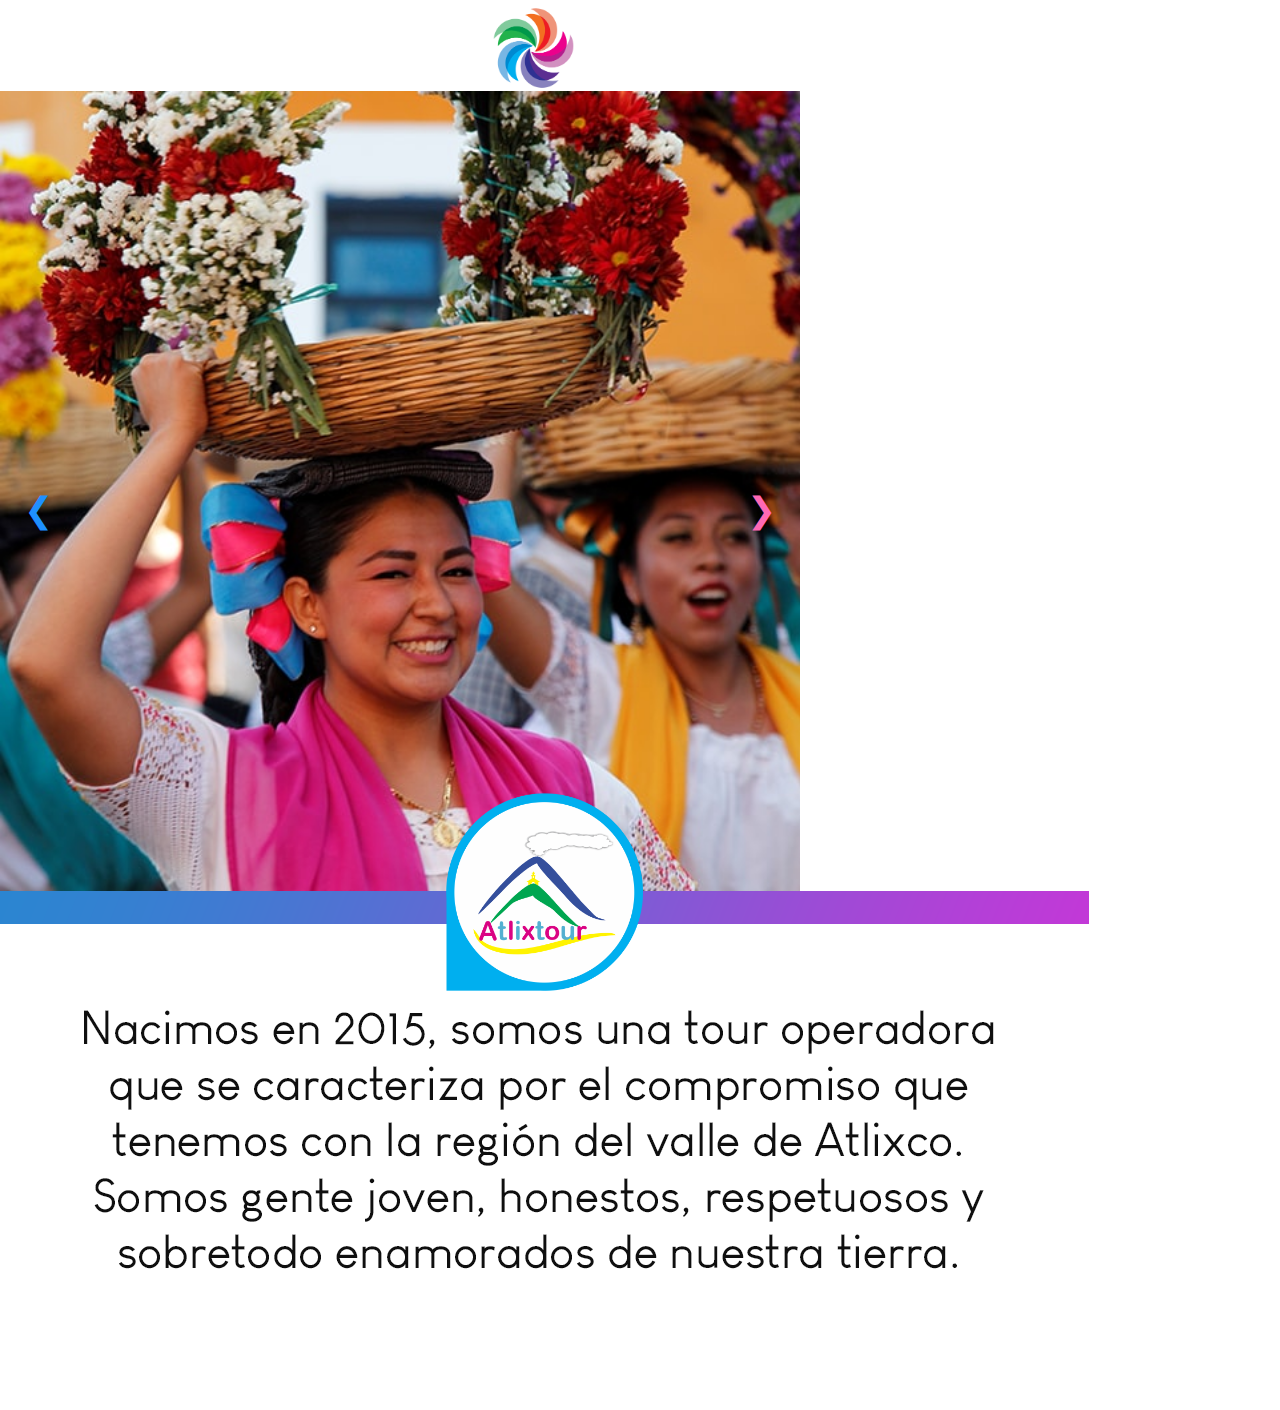
<file: atlixco.html>
<!doctype html>
<html lang="es">
  <head>
    <meta charset="utf-8">
    <title>Exploratlixco</title>
    <meta http-equiv="cleartype" content="on">
    <meta name="MobileOptimized" content="320">
    <meta name="HandheldFriendly" content="True">
    <meta name="apple-mobile-web-app-capable" content="yes">
    <meta name="viewport" content="width=device-width, initial-scale=1.0, user-scalable=no">
    	<link rel="stylesheet" href="css/atlix.css">
    	<link rel="stylesheet" href="css/w3.css">
  </head>
  <body>

<nav id="menu" class="menu">
<div class="blue-navbar">
    <img src="imagenes/Banner.png">
</div>
<div class="white-navbar">
  <div class="opciones2"></div>
   <div class="opciones">
    <ul>
        <a href="index.html"><li><img src="imagenes/Atlixco2.png"><p>Inicio</p></li></a>
    </ul>
    <ul>
		  <a href="atlixco.html"><li><img src="imagenes/Nosotros2.png"><p>Sobre Nosotros</p></li></a>
	  </ul>
	  	  <ul>
		  <a href="estable.html"><li><img src="imagenes/establecimientos2.png"><p>Establecimientos</p></li></a>
    </ul>
           	  	  <ul>
		  <a  href="pruebas.html"><li><img src="imagenes/recom.png"><p>Recomendaciones</p></li></a>
    </ul> 
       
              <ul>
		  <a href="gastro.html"><li><img src="imagenes/Gastr.png"><p>Gastronomía</p></li></a>
	  </ul>
                                            
                                 	  	  <ul>
		  <a href="atrac.html"><li><img src="imagenes/Atract.png"><p>Atractivos</p></li></a>
	  </ul>
           	  	  <ul>
		  <a  href="recom.html"><li><img src="imagenes/EventFeria.png"><p>Fiestas y Eventos</p></li></a>
	  </ul>           	  	  
	  
	  
	  <input  type="checkbox" id="menu2">
		  <label for="menu2" id="menu3"><img src="imagenes/Atencion2.png"><p>Atención al Turista</p>
       </label>
        		  </input>    
		  <ul class="submenu">
		     <a href="tel:2444451163"> <div> <img src="imagenes/poli.png">Seguridad Pública</div></a>
		     <a href="tel:2444452500"><div><img src="imagenes/secu.png">Seguridad Vial</div></a>
		     <a href="tel:2444453848"> <div><img src="imagenes/civil.png">Protección Civil</div></a>
		      <a href="tel:2444455757"><div> <img src="imagenes/bombe.png">Bomberos</div></a>
		     <a href="tel:2444450033"> <div><img src="imagenes/ambu.png">Cruz Roja</div></a>
	  </ul>      

            </div>
            </div>
            
            <div class="navcontent">
                
        <div class="redesnav">
        <a href="https://www.facebook.com/atlixtour/"><img src="imagenes/face.png"></a>
        <a href="https://www.instagram.com/atlixtour"><img src="imagenes/insta.png"></a>
        <a href="https://www.youtube.com/channel/UCKj37LG4KOF9t95vhyhC76A"><img src="imagenes/youtu.png"></a>
                </div>
                
                <div class="navlang">
                    <a><img src="imagenes/mex.png"></a>
                    <a><img src="imagenes/usa.png" id="usa"></a>
                </div>
            </div>
</nav>
<main id="main" class="panel">
      

  <header class="panel-header">
    <input type="checkbox" class="btn-hamburger js-slideout-toggle" id="btn-menu">
      <label for="btn-menu" class="tooltip"><img src="imagenes/list.png"></label>
            <label class="bloqueo" for="btn-menu">
      </label>
    </input>
<img src="imagenes/Atlixco.png" id="logomenu">
  </header>
<div class="w3-content w3-display-container" style="max-width:800px">
  <img class="mySlides" src="imagenes/_MG_2396.JPG" style="width:100%">
  <img class="mySlides" src="imagenes/_MG_2491.JPG" style="width:100%">
  <img class="mySlides" src="imagenes/IMG_1222.JPG" style="width:100%">
  <img class="mySlides" src="imagenes/pasadita.PNG" style="width:100%">
  <img class="mySlides" src="imagenes/20170205_121938.jpg" style="width:100%">
  
  <div class="w3-center w3-container w3-section w3-large w3-text-white w3-display-bottommiddle" style="width:100%">
   
    <div class="w3-left w3-hover-text-khaki" onclick="plusDivs(-1)">&#10094;</div>
    <div class="w3-right w3-hover-text-khaki" onclick="plusDivs(1)">&#10095;</div>
  </div>
</div>
            
           <img src="imagenes/logo.png" class="logoatlix"> 
	<div id="texto">
        <img src="imagenes/descripa.png" id="moto">
        <img src="imagenes/atlix.png" id="pop">
		</div>
<br><p></p>
      </main>
  </body>
      <script src="js/slideout.min.js"></script>
    <script>

      var slideout = new Slideout({
    'panel': document.getElementById('main'),
    'menu': document.getElementById('menu'),
    'padding': 256,
    'tolerance': 0,
    'duration': 150
  });

  document.querySelector('.js-slideout-toggle').addEventListener('click', function() {
    slideout.toggle();
  });
        
                 
        slideout.on('close', function () {
  fixed.style.transition = 'transform 100ms ease';
});
        
      
      </script>
      
      
<script>
var slideIndex = 1;
showDivs(slideIndex);

function plusDivs(n) {
  showDivs(slideIndex += n);
}

function currentDiv(n) {
  showDivs(slideIndex = n);
}

function showDivs(n) {
  var i;
  var x = document.getElementsByClassName("mySlides");
  var dots = document.getElementsByClassName("demo");
  if (n > x.length) {slideIndex = 1}    
  if (n < 1) {slideIndex = x.length}
  for (i = 0; i < x.length; i++) {
     x[i].style.display = "none";  
  }
  for (i = 0; i < dots.length; i++) {
     dots[i].className = dots[i].className.replace(" w3-white", "");
  }
  x[slideIndex-1].style.display = "block";  
  dots[slideIndex-1].className += " w3-white";
}
</script>
      
      
  
</html>
</file>
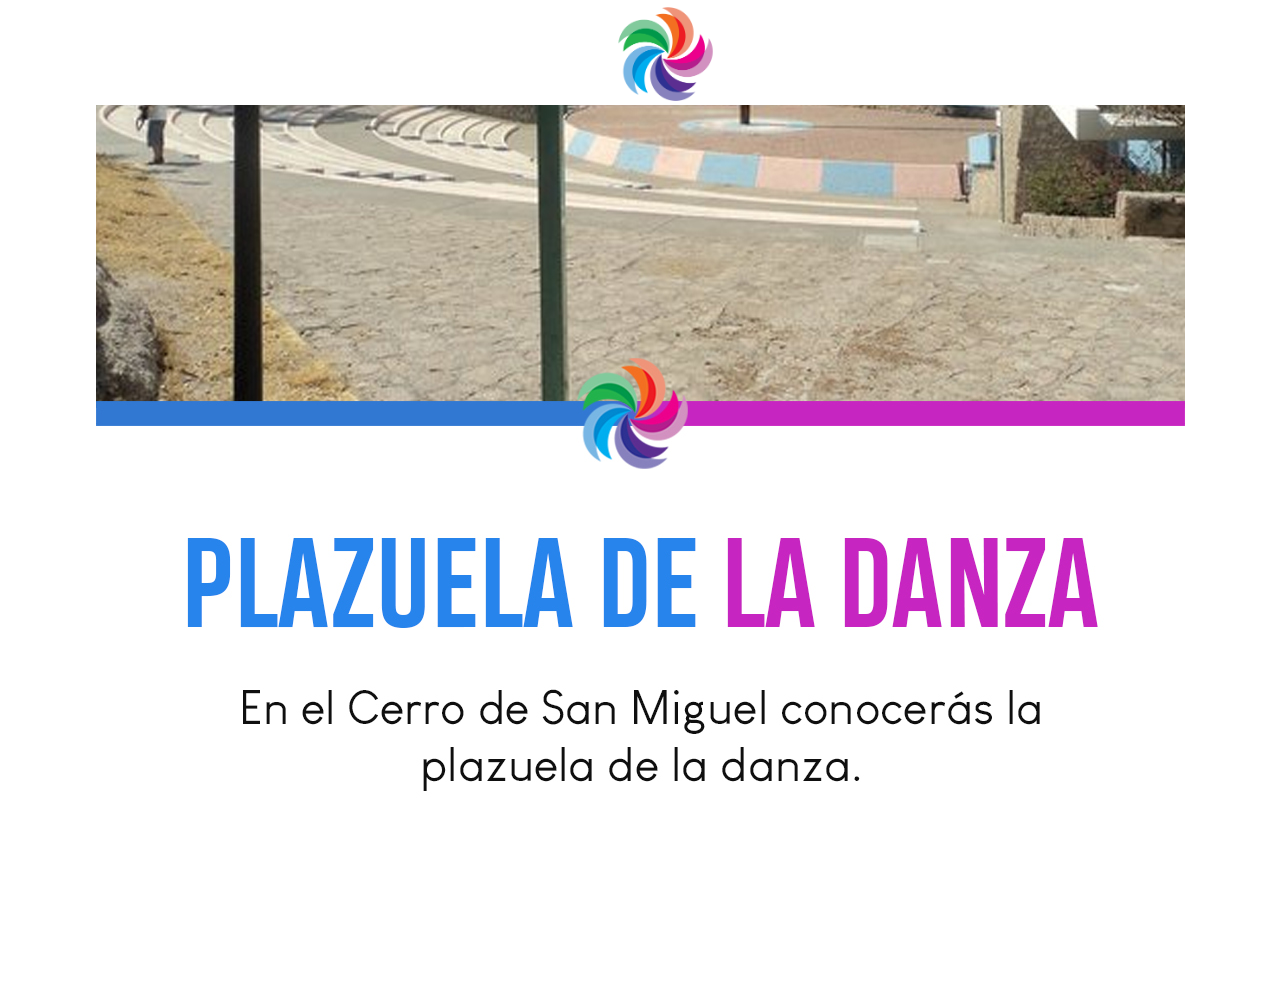
<file: atrac.html>
<html lang="es">
  <head>
    <meta charset="utf-8">
    <title>Exploratlixco</title>
    <meta http-equiv="cleartype" content="on">
    <meta name="MobileOptimized" content="320">
    <meta name="HandheldFriendly" content="True">
    <meta name="apple-mobile-web-app-capable" content="yes">
    <meta name="viewport" content="width=device-width, initial-scale=1.0, user-scalable=no">
    	<link rel="stylesheet" href="css/recom.css">
    	<link rel="stylesheet" href="css/swiper.min.css">
  </head>
  <body>

<nav id="menu" class="menu">
<div class="blue-navbar">
    <img src="imagenes/Banner.png">
</div>
<div class="white-navbar">
  <div class="opciones2"></div>
   <div class="opciones">
    <ul>
        <a href="index.html"><li><img src="imagenes/Atlixco2.png"><p>Inicio</p></li></a>
    </ul>
    <ul>
		  <a href="atlixco.html"><li><img src="imagenes/Nosotros2.png"><p>Sobre Nosotros</p></li></a>
	  </ul>
	  	  <ul>
		  <a href="estable.html"><li><img src="imagenes/establecimientos2.png"><p>Establecimientos</p></li></a>
    </ul>
           	  	  <ul>
		  <a href="pruebas.html"><li><img src="imagenes/recom.png"><p>Recomendaciones</p></li></a>
    </ul>         
       
              <ul>
		  <a href="gastro.html"><li><img src="imagenes/Gastr.png"><p>Gastronomía</p></li></a>
	  </ul>
       
 <ul>
		  <a href="atrac.html"><li><img src="imagenes/Atract.png"><p>Atractivos</p></li></a>
	  </ul>
           	  	  <ul>
		  <a href="recom.html"><li><img src="imagenes/EventFeria.png"><p>Fiestas y Eventos</p></li></a>
	  </ul>           	  	  
	  
	  
	  <input  type="checkbox" id="menu2">
		  <label for="menu2" id="menu3"><img src="imagenes/Atencion2.png"><p>Atención al Turista</p>
       </label>
        		  </input>    
		  <ul class="submenu">
		     <a href="tel:2444451163"> <div> <img src="imagenes/poli.png">Seguridad Pública</div></a>
		     <a href="tel:2444452500"><div><img src="imagenes/secu.png">Seguridad Vial</div></a>
		     <a href="tel:2444453848"> <div><img src="imagenes/civil.png">Protección Civil</div></a>
		      <a href="tel:2444455757"><div> <img src="imagenes/bombe.png">Bomberos</div></a>
		     <a href="tel:2444450033"> <div><img src="imagenes/ambu.png">Cruz Roja</div></a>
	  </ul>      

            </div>
            </div>
            
            <div class="navcontent">
                
        <div class="redesnav">
        <a href="https://www.facebook.com/atlixtour/"><img src="imagenes/face.png"></a>
        <a href="https://www.instagram.com/atlixtour"><img src="imagenes/insta.png"></a>
        <a href="https://www.youtube.com/channel/UCKj37LG4KOF9t95vhyhC76A"><img src="imagenes/youtu.png"></a>
                </div>
                
                <div class="navlang">
                    <a><img src="imagenes/mex.png"></a>
                    <a><img src="imagenes/usa.png" id="usa"></a>
                </div>
            </div>
</nav>
<main id="main" class="panel">
      

  <header class="panel-header">
    <input type="checkbox" class="btn-hamburger js-slideout-toggle" id="btn-menu">
      <label for="btn-menu" class="tooltip"><img src="imagenes/list.png"></label>
            <label class="bloqueo" for="btn-menu">
      </label>
    </input>
<img src="imagenes/Atlixco.png" id="logomenu">
  </header>

  <div class="swiper-container">
    <div class="swiper-wrapper">
      <div class="swiper-slide"><a href="http://turismoatlixco.com/historia-atlixcayotl/"><img src="imagenes/Plazu.jpg"></a></div>
        
        <div class="swiper-slide"><a href="http://puebla.travel/es/ver-y-hacer/templos-y-ex-conventos/item/ex-convento-franciscano-de-atlixco"><img src="imagenes/Francs.jpg"></a></div>
        
        
      <div class="swiper-slide"><a href="https://www.mexicodesconocido.com.mx/escapadas/camina-por-la-calle-emblematica.html"><img src="imagenes/Calle.jpg"></a></div>
        
      <div class="swiper-slide"><a href="http://municipiospuebla.mx/nota/2015-03-02/atlixco/destacan-riqueza-hist%C3%B3rica-de-la-pinacoteca-de-atlixco"><img src="imagenes/Pinac.jpg"></a></div>
        
      <div class="swiper-slide"><a href="http://www.atlixco.com/inicio/index.php/turismo/30-informacion-general/361--la-escalera-ancha"><img src="imagenes/Escale.jpg"></a></div>
        
      <div class="swiper-slide"><a href="http://pueblados22.mx/viveros-de-cabrera-atlixco/"><img src="imagenes/Viveros.jpg"></a></div>
        
    </div>
  </div>

    </main>
  </body>
      <script src="js/slideout.min.js"></script>
      <script src="js/swiper.min.js"></script>
      	<script src="js/jquery-3.2.1.js"></script>
	<script src="js/estable.js"></script>

    <script>

      var slideout = new Slideout({
    'panel': document.getElementById('main'),
    'menu': document.getElementById('menu'),
    'padding': 256,
    'tolerance': 0,
    'duration': 150
  });

  document.querySelector('.js-slideout-toggle').addEventListener('click', function() {
    slideout.toggle();
  });
        
                 
        slideout.on('close', function () {
  fixed.style.transition = 'transform 100ms ease';
});
        
      
      </script>    
  
    <script>
    var swiper = new Swiper('.swiper-container');
  </script>
  
  
</html>
</file>
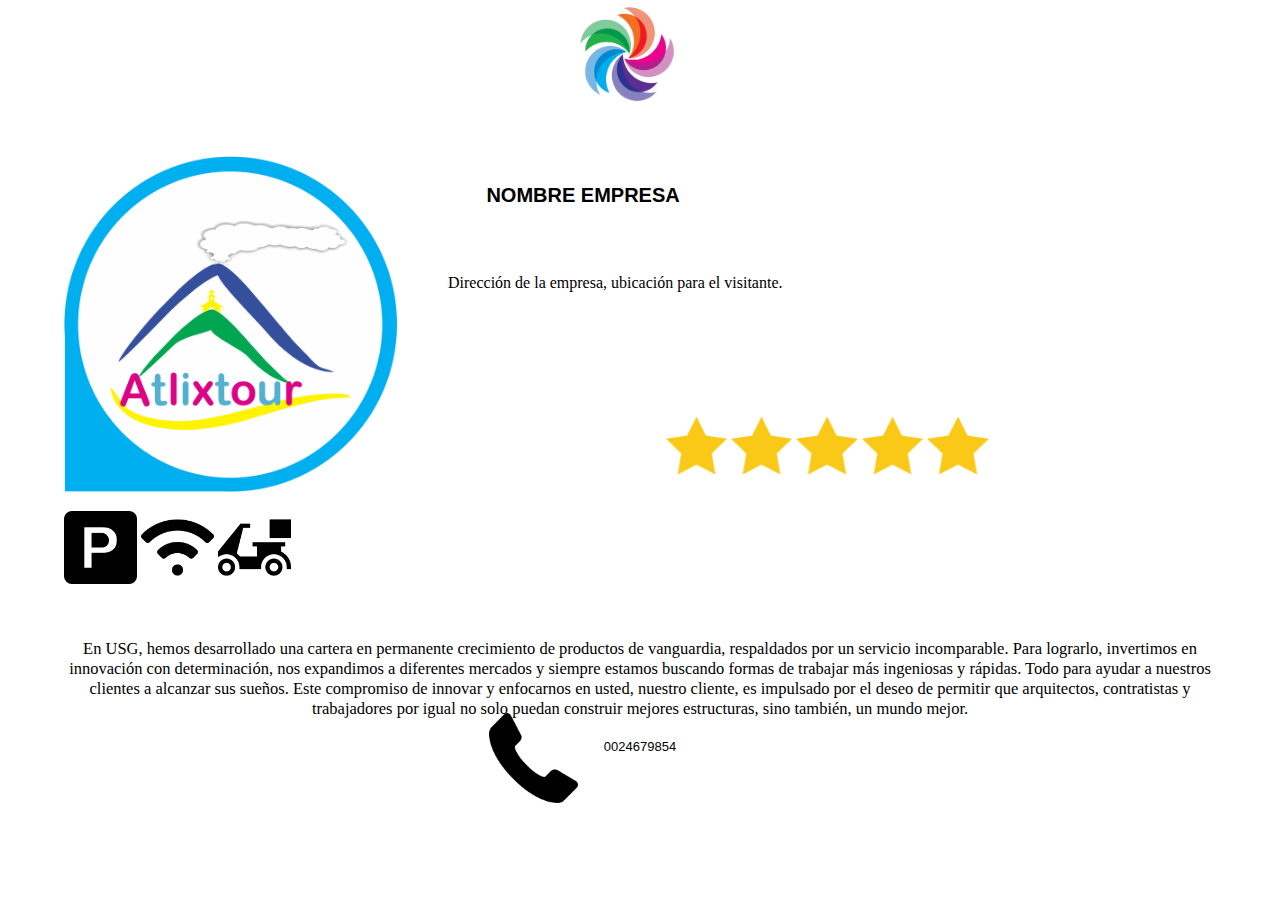
<file: demo.html>
<html lang="es">
  <head>
    <meta charset="utf-8">
    <title>Exploratlixco</title>
    <meta http-equiv="cleartype" content="on">
    <meta name="MobileOptimized" content="320">
    <meta name="HandheldFriendly" content="True">
    <meta name="apple-mobile-web-app-capable" content="yes">
    <meta name="viewport" content="width=device-width, initial-scale=1.0, user-scalable=no">
    	<link rel="stylesheet" href="css/demo.css">
  </head>
  <body>

<nav id="menu" class="menu">
<div class="blue-navbar">
    <img src="imagenes/Banner.png">
</div>
<div class="white-navbar">
  <div class="opciones2"></div>
   <div class="opciones">
    <ul>
        <a href="index.html"><li><img src="imagenes/Atlixco2.png"><p>Inicio</p></li></a>
    </ul>
    <ul>
		  <a href="atlixco.html"><li><img src="imagenes/Nosotros2.png"><p>Sobre Nosotros</p></li></a>
	  </ul>
	  	  <ul>
		  <a href="estable.html"><li><img src="imagenes/establecimientos2.png"><p>Establecimientos</p></li></a>
    </ul>
           	  	  <ul>
		  <a  href="pruebas.html"><li><img src="imagenes/recom.png"><p>Recomendaciones</p></li></a>
    </ul>       
       
              <ul>
		  <a href="gastro.html"><li><img src="imagenes/Gastr.png"><p>Gastronomía</p></li></a>
	  </ul>
       
 <ul>
		  <a href="atrac.html"><li><img src="imagenes/Atract.png"><p>Atractivos</p></li></a>
	  </ul>
           	  	  <ul>
		  <a  href="recom.html"><li><img src="imagenes/EventFeria.png"><p>Fiestas y Eventos</p></li></a>
	  </ul>           	  	  
	  
	  
	  <input  type="checkbox" id="menu2">
		  <label for="menu2" id="menu3"><img src="imagenes/Atencion2.png"><p>Atención al Turista</p>
       </label>
        		  </input>    
		  <ul class="submenu">
		     <a href="tel:2444451163"> <div> <img src="imagenes/poli.png">Seguridad Pública</div></a>
		     <a href="tel:2444452500"><div><img src="imagenes/secu.png">Seguridad Vial</div></a>
		     <a href="tel:2444453848"> <div><img src="imagenes/civil.png">Protección Civil</div></a>
		      <a href="tel:2444455757"><div> <img src="imagenes/bombe.png">Bomberos</div></a>
		     <a href="tel:2444450033"> <div><img src="imagenes/ambu.png">Cruz Roja</div></a>
	  </ul>      

            </div>
            </div>
            
            <div class="navcontent">
                
        <div class="redesnav">
        <a href="https://www.facebook.com/atlixtour/"><img src="imagenes/face.png"></a>
        <a href="https://www.instagram.com/atlixtour"><img src="imagenes/insta.png"></a>
        <a href="https://www.youtube.com/channel/UCKj37LG4KOF9t95vhyhC76A"><img src="imagenes/youtu.png"></a>
                </div>
                
                <div class="navlang">
                    <a><img src="imagenes/mex.png"></a>
                    <a><img src="imagenes/usa.png" id="usa"></a>
                </div>
            </div>
</nav>
<main id="main" class="panel">
      

  <header class="panel-header">
    <input type="checkbox" class="btn-hamburger js-slideout-toggle" id="btn-menu">
      <label for="btn-menu" class="tooltip"><img src="imagenes/list.png"></label>
            <label class="bloqueo" for="btn-menu">
      </label>
    </input>
<img src="imagenes/Atlixco.png" id="logomenu">
  </header>

  
  
  <img src="imagenes/logo.png" id="logoemp">
  
  <h1 class="tiemp">NOMBRE EMPRESA</h1><p class="diremp">Dirección de la empresa, ubicación para el visitante.</p>
  
  <div class="serviciosemp"> 
      <img src="imagenes/star.png"></img>
      <img src="imagenes/star.png"></img>
      <img src="imagenes/star.png"></img>
      <img src="imagenes/star.png"></img>
      <img src="imagenes/star.png"></img>
  </div>
  
  <div class="serviemp">
      <img src="imagenes/parking-sign.png">
      <img src="imagenes/wifi.png">
      <img src="imagenes/motorcycle.png">
  </div>
  
  <div class="emptext">
      En USG, hemos desarrollado una cartera en permanente crecimiento de productos de vanguardia, respaldados por un servicio incomparable.  Para lograrlo, invertimos en innovación con determinación, nos expandimos a diferentes mercados y siempre estamos buscando formas de trabajar más ingeniosas y rápidas. Todo para ayudar a nuestros clientes a alcanzar sus sueños.

Este compromiso de innovar y enfocarnos en usted, nuestro cliente, es impulsado por el deseo de permitir que arquitectos, contratistas y trabajadores por igual no solo puedan construir mejores estructuras, sino también, un mundo mejor.<br><br>
  
  
<a href="tel:0024679854"> <div> <img src="imagenes/phone-receiver.png">0024679854</div></a>

  </div>
  
  
</main>

  </body>
      <script src="js/slideout.min.js"></script>
      	<script src="js/jquery-3.2.1.js"></script>
	<script src="js/estable.js"></script>

    <script>

      var slideout = new Slideout({
    'panel': document.getElementById('main'),
    'menu': document.getElementById('menu'),
    'padding': 256,
    'tolerance': 0,
    'duration': 150
  });

  document.querySelector('.js-slideout-toggle').addEventListener('click', function() {
    slideout.toggle();
  });
        
                 
        slideout.on('close', function () {
  fixed.style.transition = 'transform 100ms ease';
});
        
      
      </script>    
  
</html>
</file>
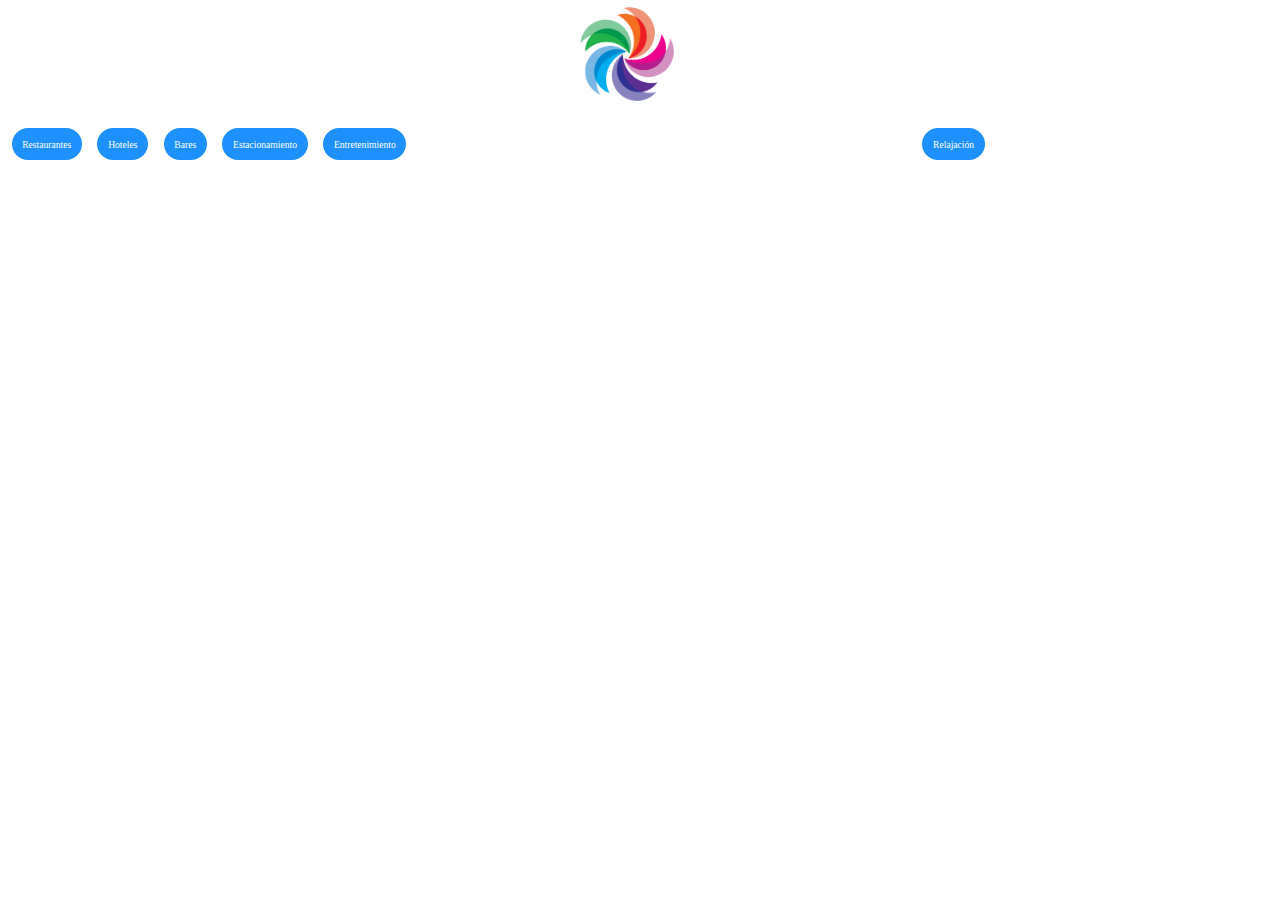
<file: estable.html>
<html lang="es">
  <head>
    <meta charset="utf-8">
    <title>Exploratlixco</title>
    <meta http-equiv="cleartype" content="on">
    <meta name="MobileOptimized" content="320">
    <meta name="HandheldFriendly" content="True">
    <meta name="apple-mobile-web-app-capable" content="yes">
    <meta name="viewport" content="width=device-width, initial-scale=1.0, user-scalable=no">
    	<link rel="stylesheet" href="css/estable.css">
  </head>
  <body>

<nav id="menu" class="menu">
<div class="blue-navbar">
    <img src="imagenes/Banner.png">
</div>
<div class="white-navbar">
  <div class="opciones2"></div>
   <div class="opciones">
    <ul>
        <a href="index.html"><li><img src="imagenes/Atlixco2.png"><p>Inicio</p></li></a>
    </ul>
    <ul>
		  <a href="atlixco.html"><li><img src="imagenes/Nosotros2.png"><p>Sobre Nosotros</p></li></a>
	  </ul>
	  	  <ul>
		  <a href="estable.html"><li><img src="imagenes/establecimientos2.png"><p>Establecimientos</p></li></a>
    </ul>
           	  	  <ul>
		  <a href="pruebas.html"><li><img src="imagenes/recom.png"><p>Recomendaciones</p></li></a>
    </ul>         
       
              <ul>
		  <a href="gastro.html"><li><img src="imagenes/Gastr.png"><p>Gastronomía</p></li></a>
	  </ul>
       
 <ul>
		  <a href="atrac.html"><li><img src="imagenes/Atract.png"><p>Atractivos</p></li></a>
	  </ul>
           	  	  <ul>
		  <a  href="recom.html"><li><img src="imagenes/EventFeria.png"><p>Fiestas y Eventos</p></li></a>
	  </ul>           	  	  
	  
	  
	  <input  type="checkbox" id="menu2">
		  <label for="menu2" id="menu3"><img src="imagenes/Atencion2.png"><p>Atención al Turista</p>
       </label>
        		  </input>    
		  <ul class="submenu">
		     <a href="tel:2444451163"> <div> <img src="imagenes/poli.png">Seguridad Pública</div></a>
		     <a href="tel:2444452500"><div><img src="imagenes/secu.png">Seguridad Vial</div></a>
		     <a href="tel:2444453848"> <div><img src="imagenes/civil.png">Protección Civil</div></a>
		      <a href="tel:2444455757"><div> <img src="imagenes/bombe.png">Bomberos</div></a>
		     <a href="tel:2444450033"> <div><img src="imagenes/ambu.png">Cruz Roja</div></a>
	  </ul>      

            </div>
            </div>
            
            <div class="navcontent">
                
        <div class="redesnav">
        <a href="https://www.facebook.com/atlixtour/"><img src="imagenes/face.png"></a>
        <a href="https://www.instagram.com/atlixtour"><img src="imagenes/insta.png"></a>
        <a href="https://www.youtube.com/channel/UCKj37LG4KOF9t95vhyhC76A"><img src="imagenes/youtu.png"></a>
                </div>
                
                <div class="navlang">
                    <a><img src="imagenes/mex.png"></a>
                    <a><img src="imagenes/usa.png" id="usa"></a>
                </div>
            </div>
</nav>
<main id="main" class="panel">
      

  <header class="panel-header">
    <input type="checkbox" class="btn-hamburger js-slideout-toggle" id="btn-menu">
      <label for="btn-menu" class="tooltip"><img src="imagenes/list.png"></label>
            <label class="bloqueo" for="btn-menu">
      </label>
    </input>
<img src="imagenes/Atlixco.png" id="logomenu">
  </header>


<div class="wrap">
    
		<div class="store-wrapper">
			<div class="category_list">
				<a href="#" class="category_item" category="ordenadores">Restaurantes</a>
				<a href="#" class="category_item" category="laptops">Hoteles</a>
				<a href="#" class="category_item" category="smartphones">Bares</a>
                <a href="#" class="category_item" category="estacionamiento">Estacionamiento</a>
				<a href="#" class="category_item" category="monitores">Entretenimiento</a>
				<a href="#" class="category_item" category="audifonos" id="relax">Relajación</a>
			</div>
            
            
			<section class="products-list">
				<div class="product-item" category="laptops" >
					<img src="imagenes/Hotel1.jpg">
					<a href="demo.html">Esperanza</a>
				</div>
				
				<div class="product-item" category="laptops">
					<img src="imagenes/Hotel2.jpg" alt="" >
					<a href="demo.html">Mansión del Conde</a>
				</div>
                
                <div class="product-item" category="laptops">
				<img src="imagenes/Hotel3.jpg" alt="" >
				<a href="demo.html">Centro Vacacional</a>
				</div>
                
                <div class="product-item" category="laptops">
				<img src="imagenes/Hotel4.jpg" alt="" >
				<a href="demo.html">Posada San José</a>
				</div>
                
                
				<div class="product-item" category="smartphones">
					<img src="imagenes/Bar1.jpeg" alt="" >
					<a href="demo.html">Beer House</a>
				</div>
				<div class="product-item" category="smartphones">
					<img src="imagenes/Bar2.jpg" alt="" >
					<a href="demo.html">La Palapa</a>
				</div>
                
                
                <div class="product-item" category="smartphones">
				<img src="imagenes/Bar3.jpg" alt="" >
				<a href="demo.html">Tecuani</a>
				</div>
                
				<div class="product-item" category="smartphones">
				<img src="imagenes/Bar4.jpg" alt="" >
				<a href="demo.html">Road House Pub</a>
				</div>
                
				<div class="product-item" category="ordenadores">
					<img src="imagenes/Res1.jpg" alt="" >
					<a href="demo.html">La Casa de Don Porfirio</a>
				</div>
				<div class="product-item" category="ordenadores">
					<img src="imagenes/Res2.jpg" alt="" >
					<a href="demo.html">La Perla</a>
				</div>
                
                <div class="product-item" category="ordenadores">
				<img src="imagenes/Res3.jpg" alt="" >
				<a href="demo.html">Vittorio´s</a>
				</div>
                
                <div class="product-item" category="ordenadores">
				<img src="imagenes/Res4.jpg" alt="" >
				<a href="demo.html">El Tamalito</a>
				</div>
                
				<div class="product-item" category="monitores">
					<img src="imagenes/Ent1.jpg" alt="" >
					<a href="demo.html">Cinemagic</a>
				</div>
                <div class="product-item" category="estacionamiento">
					<img src="imagenes/publi.jpg" alt="" >
					<a href="demo.html">Anúnciate</a>
				</div>                
				<div class="product-item" category="estacionamiento">
					<img src="imagenes/publi.jpg" alt="" >
					<a href="demo.html">Anúnciate</a>
				</div>                
				<div class="product-item" category="estacionamiento">
					<img src="imagenes/publi.jpg" alt="" >
					<a href="demo.html">Anúnciate</a>
				</div>    
                
                				<div class="product-item" category="monitores">
					<img src="imagenes/publi.jpg" alt="" >
					<a href="demo.html">Anúnciate</a>
				</div>
                				<div class="product-item" category="monitores">
					<img src="imagenes/publi.jpg" alt="" >
					<a href="demo.html">Anúnciate</a>
				</div>
                
                <div class="product-item" category="monitores">
				<img src="imagenes/Ent2.jpg" alt="" >
				<a href="demo.html">Xtremo-parque</a>
				</div>              
                
                
				<div class="product-item" category="audifonos">
					<img src="imagenes/Rel1.jpg" alt="" >
					<a href="demo.html">Spa Temazcal Ancestral</a>
				</div>                
				<div class="product-item" category="audifonos">
					<img src="imagenes/publi.jpg" alt="" >
					<a href="demo.html">Anúnciate</a>
				</div>                
				<div class="product-item" category="audifonos">
					<img src="imagenes/publi.jpg" alt="" >
					<a href="demo.html">Anúnciate</a>
				</div>                
				<div class="product-item" category="audifonos">
					<img src="imagenes/publi.jpg" alt="" >
					<a href="demo.html">Anúnciate</a>
				</div>                
                
			</section>
		</div>
	</div>
      
      
      

      </main>
  </body>
      <script src="js/slideout.min.js"></script>
      	<script src="js/jquery-3.2.1.js"></script>
	<script src="js/estable.js"></script>

    <script>

      var slideout = new Slideout({
    'panel': document.getElementById('main'),
    'menu': document.getElementById('menu'),
    'padding': 256,
    'tolerance': 0,
    'duration': 150
  });

  document.querySelector('.js-slideout-toggle').addEventListener('click', function() {
    slideout.toggle();
  });
        
                 
        slideout.on('close', function () {
  fixed.style.transition = 'transform 100ms ease';
});
        
      
      </script>    
  
</html>
</file>
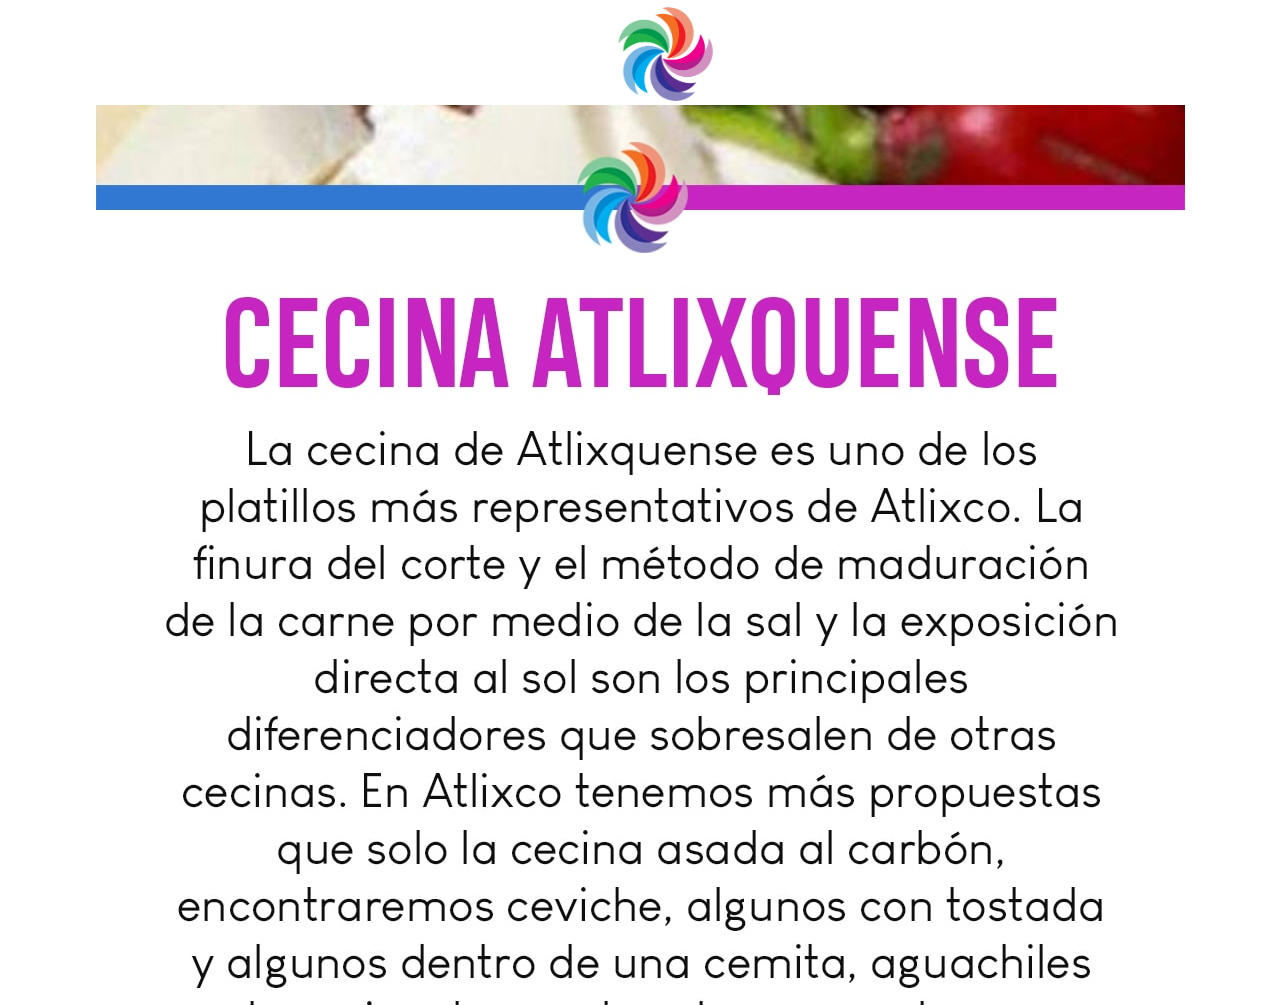
<file: gastro.html>
<html lang="es">
  <head>
    <meta charset="utf-8">
    <title>Exploratlixco</title>
    <meta http-equiv="cleartype" content="on">
    <meta name="MobileOptimized" content="320">
    <meta name="HandheldFriendly" content="True">
    <meta name="apple-mobile-web-app-capable" content="yes">
    <meta name="viewport" content="width=device-width, initial-scale=1.0, user-scalable=no">
    	<link rel="stylesheet" href="css/recom.css">
    	<link rel="stylesheet" href="css/swiper.min.css">
  </head>
  <body>

<nav id="menu" class="menu">
<div class="blue-navbar">
    <img src="imagenes/Banner.png">
</div>
<div class="white-navbar">
  <div class="opciones2"></div>
   <div class="opciones">
    <ul>
        <a href="index.html"><li><img src="imagenes/Atlixco2.png"><p>Inicio</p></li></a>
    </ul>
    <ul>
		  <a href="atlixco.html"><li><img src="imagenes/Nosotros2.png"><p>Sobre Nosotros</p></li></a>
	  </ul>
	  	  <ul>
		  <a href="estable.html"><li><img src="imagenes/establecimientos2.png"><p>Establecimientos</p></li></a>
    </ul>
           	  	  <ul>
		  <a href="pruebas.html"><li><img src="imagenes/recom.png"><p>Recomendaciones</p></li></a>
    </ul>      
       
              <ul>
		  <a href="gastro.html"><li><img src="imagenes/Gastr.png"><p>Gastronomía</p></li></a>
	  </ul>
       
 <ul>
		  <a href="atrac.html"><li><img src="imagenes/Atract.png"><p>Atractivos</p></li></a>
	  </ul>
           	  	  <ul>
		  <a href="recom.html"><li><img src="imagenes/EventFeria.png"><p>Fiestas y Eventos</p></li></a>
	  </ul>           	  	  
	  
	  
	  <input  type="checkbox" id="menu2">
		  <label for="menu2" id="menu3"><img src="imagenes/Atencion2.png"><p>Atención al Turista</p>
       </label>
        		  </input>    
		  <ul class="submenu">
		     <a href="tel:2444451163"> <div> <img src="imagenes/poli.png">Seguridad Pública</div></a>
		     <a href="tel:2444452500"><div><img src="imagenes/secu.png">Seguridad Vial</div></a>
		     <a href="tel:2444453848"> <div><img src="imagenes/civil.png">Protección Civil</div></a>
		      <a href="tel:2444455757"><div> <img src="imagenes/bombe.png">Bomberos</div></a>
		     <a href="tel:2444450033"> <div><img src="imagenes/ambu.png">Cruz Roja</div></a>
	  </ul>      

            </div>
            </div>
            
            <div class="navcontent">
                
        <div class="redesnav">
        <a href="https://www.facebook.com/atlixtour/"><img src="imagenes/face.png"></a>
        <a href="https://www.instagram.com/atlixtour"><img src="imagenes/insta.png"></a>
        <a href="https://www.youtube.com/channel/UCKj37LG4KOF9t95vhyhC76A"><img src="imagenes/youtu.png"></a>
                </div>
                
                <div class="navlang">
                    <a><img src="imagenes/mex.png"></a>
                    <a><img src="imagenes/usa.png" id="usa"></a>
                </div>
            </div>
</nav>
<main id="main" class="panel">
      

  <header class="panel-header">
    <input type="checkbox" class="btn-hamburger js-slideout-toggle" id="btn-menu">
      <label for="btn-menu" class="tooltip"><img src="imagenes/list.png"></label>
            <label class="bloqueo" for="btn-menu">
      </label>
    </input>
<img src="imagenes/Atlixco.png" id="logomenu">
  </header>

  <div class="swiper-container">
    <div class="swiper-wrapper">
      <div class="swiper-slide"><a href=""><img src="imagenes/CecinaA.jpg"></a></div>
        
        <div class="swiper-slide"><a href=""><img src="imagenes/Pamb.jpg"></a></div>
        
        
      <div class="swiper-slide"><a href=""><img src="imagenes/Enchiladas.jpg"></a></div>
        
    </div>
  </div>

    </main>
  </body>
      <script src="js/slideout.min.js"></script>
      <script src="js/swiper.min.js"></script>
      	<script src="js/jquery-3.2.1.js"></script>
	<script src="js/estable.js"></script>

    <script>

      var slideout = new Slideout({
    'panel': document.getElementById('main'),
    'menu': document.getElementById('menu'),
    'padding': 256,
    'tolerance': 0,
    'duration': 150
  });

  document.querySelector('.js-slideout-toggle').addEventListener('click', function() {
    slideout.toggle();
  });
        
                 
        slideout.on('close', function () {
  fixed.style.transition = 'transform 100ms ease';
});
        
      
      </script>    
  
    <script>
    var swiper = new Swiper('.swiper-container');
  </script>
  
  
</html>
</file>
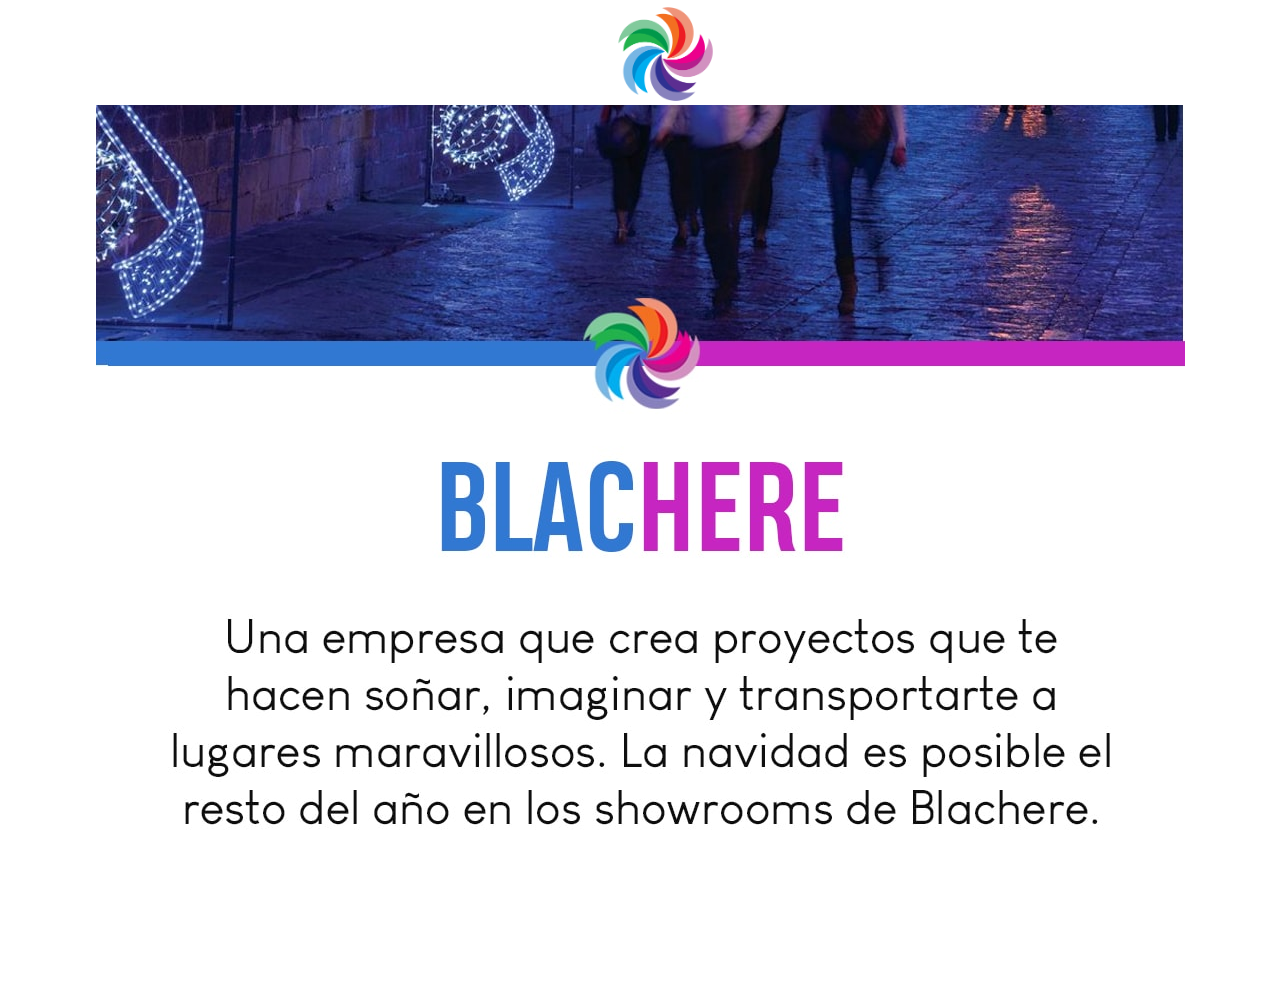
<file: pruebas.html>
<html lang="es">
  <head>
    <meta charset="utf-8">
    <title>Exploratlixco</title>
    <meta http-equiv="cleartype" content="on">
    <meta name="MobileOptimized" content="320">
    <meta name="HandheldFriendly" content="True">
    <meta name="apple-mobile-web-app-capable" content="yes">
    <meta name="viewport" content="width=device-width, initial-scale=1.0, user-scalable=no">
    	<link rel="stylesheet" href="css/recom.css">
    	<link rel="stylesheet" href="css/swiper.min.css">
  </head>
  <body>

<nav id="menu" class="menu">
<div class="blue-navbar">
    <img src="imagenes/Banner.png">
</div>
<div class="white-navbar">
  <div class="opciones2"></div>
   <div class="opciones">
    <ul>
        <a href="index.html"><li><img src="imagenes/Atlixco2.png"><p>Inicio</p></li></a>
    </ul>
    <ul>
		  <a href="atlixco.html"><li><img src="imagenes/Nosotros2.png"><p>Sobre Nosotros</p></li></a>
	  </ul>
	  	  <ul>
		  <a href="estable.html"><li><img src="imagenes/establecimientos2.png"><p>Establecimientos</p></li></a>
    </ul>
           	  	  <ul>
		  <a href="pruebas.html"><li><img src="imagenes/recom.png"><p>Recomendaciones</p></li></a>
    </ul>
       
              <ul>
		  <a href="gastro.html"><li><img src="imagenes/Gastr.png"><p>Gastronomía</p></li></a>
	  </ul>
       
       
 <ul>
		  <a href="atrac.html"><li><img src="imagenes/Atract.png"><p>Atractivos</p></li></a>
	  </ul>
           	  	  <ul>
		  <a href="recom.html"><li><img src="imagenes/EventFeria.png"><p>Fiestas y Eventos</p></li></a>
	  </ul>           	  	  
	  
	  
	  <input  type="checkbox" id="menu2">
		  <label for="menu2" id="menu3"><img src="imagenes/Atencion2.png"><p>Atención al Turista</p>
       </label>
        		  </input>    
		  <ul class="submenu">
		     <a href="tel:2444451163"> <div> <img src="imagenes/poli.png">Seguridad Pública</div></a>
		     <a href="tel:2444452500"><div><img src="imagenes/secu.png">Seguridad Vial</div></a>
		     <a href="tel:2444453848"> <div><img src="imagenes/civil.png">Protección Civil</div></a>
		      <a href="tel:2444455757"><div> <img src="imagenes/bombe.png">Bomberos</div></a>
		     <a href="tel:2444450033"> <div><img src="imagenes/ambu.png">Cruz Roja</div></a>
	  </ul>      

            </div>
            </div>
            
            <div class="navcontent">
                
        <div class="redesnav">
        <a href="https://www.facebook.com/atlixtour/"><img src="imagenes/face.png"></a>
        <a href="https://www.instagram.com/atlixtour"><img src="imagenes/insta.png"></a>
        <a href="https://www.youtube.com/channel/UCKj37LG4KOF9t95vhyhC76A"><img src="imagenes/youtu.png"></a>
                </div>
                
                <div class="navlang">
                    <a><img src="imagenes/mex.png"></a>
                    <a><img src="imagenes/usa.png" id="usa"></a>
                </div>
            </div>
</nav>
<main id="main" class="panel">
      

  <header class="panel-header">
    <input type="checkbox" class="btn-hamburger js-slideout-toggle" id="btn-menu">
      <label for="btn-menu" class="tooltip"><img src="imagenes/list.png"></label>
            <label class="bloqueo" for="btn-menu">
      </label>
    </input>
<img src="imagenes/Atlixco.png" id="logomenu">
  </header>

  <div class="swiper-container">
    <div class="swiper-wrapper">
      <div class="swiper-slide"><a href="http://blachere.com.mx/"><img src="imagenes/Blachere.jpg"></a></div>
        
        <div class="swiper-slide"><a href="https://www.facebook.com/jardinmagicoatlixco/"><img src="imagenes/JarMag.jpg"></a></div>
        
        
      <div class="swiper-slide"><a href="http://turismoatlixco.com/museo-arte-bonsai/"><img src="imagenes/MusBon.jpg"></a></div>
        
      <div class="swiper-slide"><a href="https://www.kikapuadventure.mx/"><img src="imagenes/Kika.jpg"></a></div>
        
      <div class="swiper-slide"><a href="https://skydivepuebla.com/nosotros/"><img src="imagenes/Skyd.jpg"></a></div>
        
      <div class="swiper-slide"><a href="http://amatzcalli.com/?page_id=31"><img src="imagenes/Amatz.jpg"></a></div>
        
        <div class="swiper-slide"><a href="https://www.facebook.com/cervezadongoyo/"><img src="imagenes/Tour.jpg"></a></div>
        
    </div>
  </div>

    </main>
  </body>
      <script src="js/slideout.min.js"></script>
      <script src="js/swiper.min.js"></script>
      	<script src="js/jquery-3.2.1.js"></script>
	<script src="js/estable.js"></script>

    <script>

      var slideout = new Slideout({
    'panel': document.getElementById('main'),
    'menu': document.getElementById('menu'),
    'padding': 256,
    'tolerance': 0,
    'duration': 150
  });

  document.querySelector('.js-slideout-toggle').addEventListener('click', function() {
    slideout.toggle();
  });
        
                 
        slideout.on('close', function () {
  fixed.style.transition = 'transform 100ms ease';
});
        
      
      </script>    
  
    <script>
    var swiper = new Swiper('.swiper-container');
  </script>
  
  
</html>
</file>
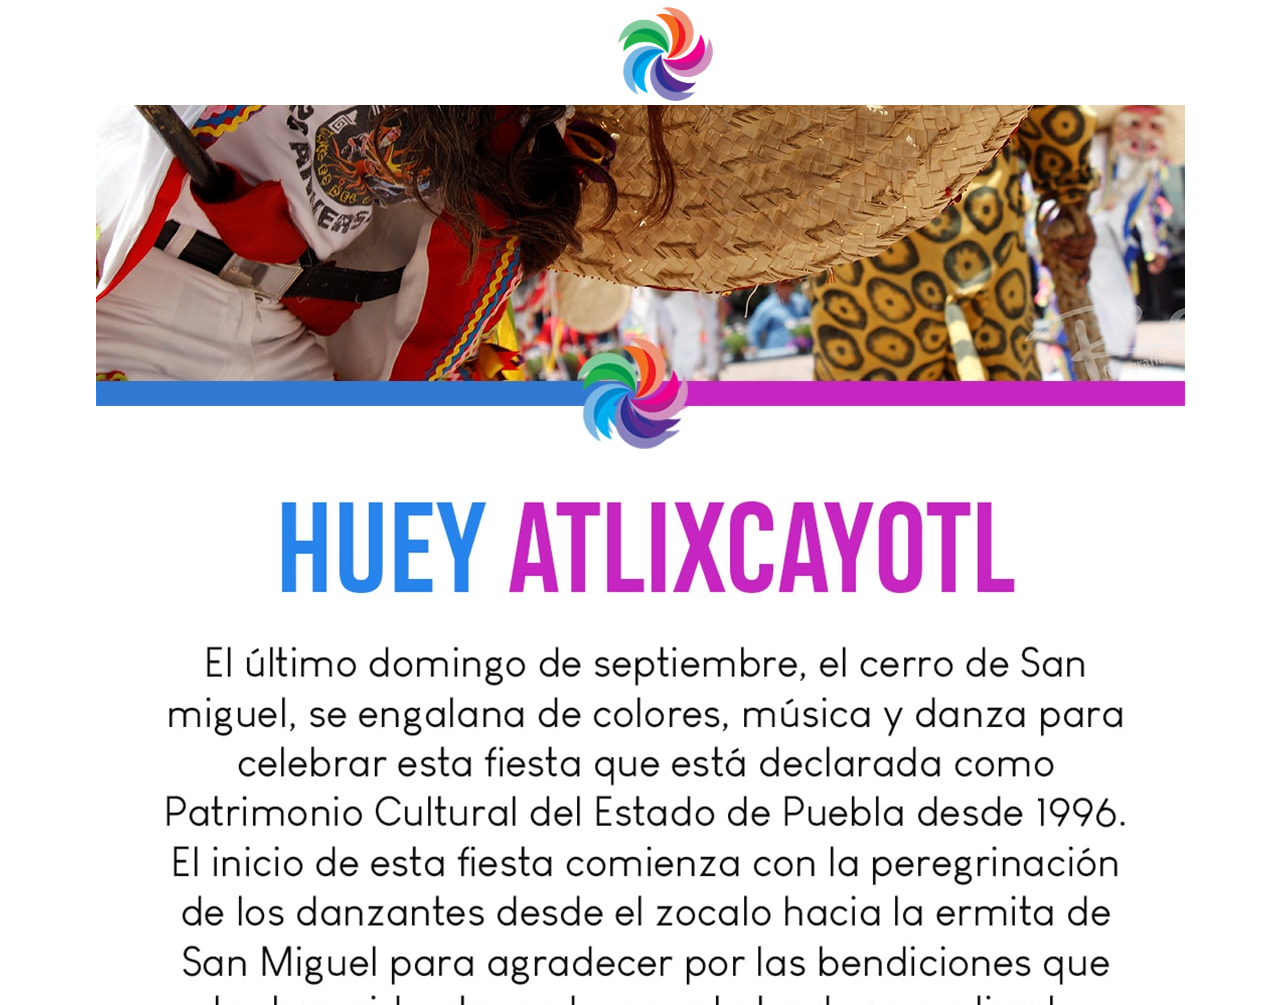
<file: recom.html>
<html lang="es">
  <head>
    <meta charset="utf-8">
    <title>Exploratlixco</title>
    <meta http-equiv="cleartype" content="on">
    <meta name="MobileOptimized" content="320">
    <meta name="HandheldFriendly" content="True">
    <meta name="apple-mobile-web-app-capable" content="yes">
    <meta name="viewport" content="width=device-width, initial-scale=1.0, user-scalable=no">
    	<link rel="stylesheet" href="css/recom.css">
    	<link rel="stylesheet" href="css/swiper.min.css">
  </head>
  <body>

<nav id="menu" class="menu">
<div class="blue-navbar">
    <img src="imagenes/Banner.png">
</div>
<div class="white-navbar">
  <div class="opciones2"></div>
   <div class="opciones">
    <ul>
        <a href="index.html"><li><img src="imagenes/Atlixco2.png"><p>Inicio</p></li></a>
    </ul>
    <ul>
		  <a href="atlixco.html"><li><img src="imagenes/Nosotros2.png"><p>Sobre Nosotros</p></li></a>
	  </ul>
	  	  <ul>
		  <a href="estable.html"><li><img src="imagenes/establecimientos2.png"><p>Establecimientos</p></li></a>
    </ul>
           	  	  <ul>
		  <a href="pruebas.html"><li><img src="imagenes/recom.png"><p>Recomendaciones</p></li></a>
    </ul>
              <ul>
		  <a href="gastro.html"><li><img src="imagenes/Gastr.png"><p>Gastronomía</p></li></a>
	  </ul>
 <ul>
		  <a href="atrac.html"><li><img src="imagenes/Atract.png"><p>Atractivos</p></li></a>
	  </ul>
           	  	  <ul>
		  <a href="recom.html"><li><img src="imagenes/EventFeria.png"><p>Fiestas y Eventos</p></li></a>
	  </ul>           	  	  
	  
	  
	  <input  type="checkbox" id="menu2">
		  <label for="menu2" id="menu3"><img src="imagenes/Atencion2.png"><p>Atención al Turista</p>
       </label>
        		  </input>    
		  <ul class="submenu">
		     <a href="tel:2444451163"> <div> <img src="imagenes/poli.png">Seguridad Pública</div></a>
		     <a href="tel:2444452500"><div><img src="imagenes/secu.png">Seguridad Vial</div></a>
		     <a href="tel:2444453848"> <div><img src="imagenes/civil.png">Protección Civil</div></a>
		      <a href="tel:2444455757"><div> <img src="imagenes/bombe.png">Bomberos</div></a>
		     <a href="tel:2444450033"> <div><img src="imagenes/ambu.png">Cruz Roja</div></a>
	  </ul>      

            </div>
            </div>
            
            <div class="navcontent">
                
        <div class="redesnav">
        <a href="https://www.facebook.com/atlixtour/"><img src="imagenes/face.png"></a>
        <a href="https://www.instagram.com/atlixtour"><img src="imagenes/insta.png"></a>
        <a href="https://www.youtube.com/channel/UCKj37LG4KOF9t95vhyhC76A"><img src="imagenes/youtu.png"></a>
                </div>
                
                <div class="navlang">
                    <a><img src="imagenes/mex.png"></a>
                    <a><img src="imagenes/usa.png" id="usa"></a>
                </div>
            </div>
</nav>
<main id="main" class="panel">
      

  <header class="panel-header">
    <input type="checkbox" class="btn-hamburger js-slideout-toggle" id="btn-menu">
      <label for="btn-menu" class="tooltip"><img src="imagenes/list.png"></label>
            <label class="bloqueo" for="btn-menu">
      </label>
    </input>
<img src="imagenes/Atlixco.png" id="logomenu">
  </header>

  <div class="swiper-container">
    <div class="swiper-wrapper">
      <div class="swiper-slide"><a href="https://es.wikipedia.org/wiki/Huey_Atlixcáyotl"><img src="imagenes/Atlixca.jpg"></a></div>
        
        <div class="swiper-slide"><a href="http://turismoatlixco.com/fiesta-de-reyes/"><img src="imagenes/desfilerey.jpg"></a></div>
        
        
      <div class="swiper-slide"><a href="http://turismoenpuebla.com/portal/art536_Semana_Santa_en_Atlixco_.html"><img src="imagenes/Calva.jpg"></a></div>
        
      <div class="swiper-slide"><a href="http://turismoatlixco.com/atlixcayotontli/"><img src="imagenes/cecina.jpg"></a></div>
        
      <div class="swiper-slide"><a href="http://turismoatlixco.com/villa-iluminada/"><img src="imagenes/villa.jpg"></a></div>
        
      <div class="swiper-slide"><a href="http://turismoatlixco.com/feria-de-la-noche-buena/"><img src="imagenes/pascua.jpg"></a></div>
        
    </div>
  </div>

    </main>
  </body>
      <script src="js/slideout.min.js"></script>
      <script src="js/swiper.min.js"></script>
      	<script src="js/jquery-3.2.1.js"></script>
	<script src="js/estable.js"></script>

    <script>

      var slideout = new Slideout({
    'panel': document.getElementById('main'),
    'menu': document.getElementById('menu'),
    'padding': 256,
    'tolerance': 0,
    'duration': 150
  });

  document.querySelector('.js-slideout-toggle').addEventListener('click', function() {
    slideout.toggle();
  });
        
                 
        slideout.on('close', function () {
  fixed.style.transition = 'transform 100ms ease';
});
        
      
      </script>    
  
    <script>
    var swiper = new Swiper('.swiper-container');
  </script>
  
  
</html>
</file>
<file: css/atlix.css>
body {        
  width: 100%;
  height: 100%;
		margin: 0;
	padding: 0;
    background-color: white;
    overflow:hidden;
}

      .slideout-menu {
        position:fixed;
        left: 0;
        top: 0;
        bottom: 0;
        right: 0;
        z-index: 2;
        width: 73.2%;
          height: 100%;
          max-height: 100%;
        overflow-y:hidden;
        -webkit-overflow-scrolling: touch;
        display: none;
      }

      .slideout-panel {
        position: absolute;
        z-index: 1;
          padding: 0;
          margin: 0;
          height: 100%;
          max-height: 100%;
          height: auto;
          margin-bottom: 0%;
          padding-bottom: 0%;
      }

      .slideout-open,
      .slideout-open body,
      .slideout-open .slideout-panel {
        overflow: hidden;
          width: 100%;
          margin-left: .6%;
      }

      .slideout-open .slideout-menu {
        display: block;
          margin: 0;
          padding: 0;
          height: 100%;
          
      }

.blue-navbar img{
    width: 100%;
    padding-top: 5.1%;
    margin-left: 0%;
    position: absolute;
}

.blue-navbar{
    background-color: white;
    width: 100%;
    height: 18%;
    margin: 0;
    padding: 0;
    margin-top: -4.9%;
}

.saludo{
    margin-left: 28%;
    padding-top: 24%;
    color: white;
    font-family:monospace;
    font-size: 15px;
}

.saludo2{
    margin-top: -5.2%;
    margin-left: 28%;
    color: white;
    font-family: sans-serif;
    font-size: 13px;
}

.white-navbar{
    width: 100%;
    margin: 0;
    padding: 0;
    margin-top: -19%;
    background-color: lightgray;
}


.white-navbar img{
    width: 10%;
    text-align: left;
    margin-left: -11%;
    padding-top: 3%;
    padding-bottom: 3%;
    text-decoration: none;
    position: absolute;
}

.white-navbar ul{
    background-color: white;
    text-decoration: none;
    height: 0%;
    margin: 0;
}

.white-navbar li{
    text-decoration: none;
    display: block;
}

.white-navbar p{
    padding: 0;
    margin: 0;
    color: #545454;
    padding-top: 5%;
    padding-bottom: 5%;
    margin-left: 5%;
    text-decoration: none;
    font-family: sans-serif;
}


.white-navbar a{
    text-decoration: none;
}

.opciones{
    margin-top: 18%;
}

.navcontent{
    height: 44.8%;
    background-color: white;
    width: 100%;
    margin-top: -1%;
}

.redesnav{
    width: 100%;
    height: 9%;
}

.redesnav img{
    margin-top: 73%;
    width: 14%;
    margin-left: 9%;
    margin-right: 9%;
    text-align: center;
}


.navlang{
    padding-left:16%;
    background-color: lightgray;
    height: 10%;
    margin-top: 78%;
    width: 84%;
    padding-bottom: 4%;
}


.navlang img{
    width: 30%;
    margin-top: 3%;
    margin-right: 16.9%;
}

header{
    width: 100%;
    max-width: 100%;
    height:0%;
    background-color: white;
    margin: 0;
    padding: 0;
}

#logomenu{
    width: 8%;
    margin-left: 36%;
    position: absolute;
    margin-top: .3%;
}

#btn-menu{
    display: none;
}

.tooltip img{
    width: 7%;
    margin-left: 2%;
    margin-top: 1%;
}


.slideout-open .bloqueo
{
    z-index: 2;
    position: absolute;
    background-color: rgba(0,0,0,0);
    width: 100%;
    height: 100%;
    margin-left: -9%;
    margin-top: -2.6%;
}


#menu2{
    display: none;
    background-color: white;
    text-decoration: none;
}

#menu3{
    position: absolute;
    width: 84%;
    margin-left: 15%;
    padding-top: 1%;
    text-decoration: none;
}

.submenu{
    display: none;
    text-decoration: none;
}

#menu2:checked ~ .submenu{
    display:block;
   padding-top: 15%;
    margin-left: 0%;
    font-family: sans-serif;
    text-decoration: none;
}

#menu2:checked ~ .submenu a {
    text-decoration: none;
    color: #545454;
    font-size: 17px;  
}

#menu2:checked ~ .submenu a div{
    width: 84%;
    margin-left: 15%;
    margin-top: 1%;
    margin-bottom: 5%;
    padding-top: 2%;
}

#menu2:checked ~ .submenu a div img{
    width:  8%;
    margin: 0;
    padding: 0;
    position: absolute;
    margin-left: -12%;
    margin-top: -.5%;
}

#menu3 img{
    width: 12%;
}

.logoatlix{
    width: 18%;
    z-index: 3;
    margin-left: 41%;
    margin-right: 41%;
    margin-top: -9%;
    position: absolute;
}

.w3-left{
    margin-left: 3%;
    margin-bottom: 45%;
    color: dodgerblue;
        font-size: 35px;
}

.w3-right{
    margin-right: 3%;
    color: hotpink;
    font-size: 35px;
}

#moto{
    width: 100%;
    margin-top: -.5;
}

#pop{
    position: absolute;
    z-index: 4;
    width: 68%;
    margin-left: 16%;
    margin-top: -6%;
}
</file>
<file: css/recom.css>
body {        
  width: 100%;
  height: 100%;
		margin: 0;
	padding: 0;
    background-color: white;
    overflow:hidden;
}

      .slideout-menu {
        position:fixed;
        left: 0;
        top: 0;
        bottom: 0;
        right: 0;
        z-index: 2;
        width: 73.6%;
          height: 100%;
          max-height: 100%;
        overflow-y:hidden;
        -webkit-overflow-scrolling: touch;
        display: none;
      }

      .slideout-panel {
        position: absolute;
        z-index: 1;
          padding: 0;
          margin: 0;
          height: 100%;
          margin-bottom: 0%;
          padding-bottom: 0%;
          max-height: 100%;
      }

      .slideout-open,
      .slideout-open body,
      .slideout-open .slideout-panel {
        overflow: hidden;
          width: 100%;
          margin-left: .7%;
      }

      .slideout-open .slideout-menu {
        display: block;
          margin: 0;
          padding: 0;
          height: 100%;
          
      }

.blue-navbar img{
    width: 100%;
    padding-top: 5.5%;
    position: absolute;
}

.blue-navbar{
    background-color: white;
    width: 100%;
    height: 20%;
    margin: 0;
    padding: 0;
    margin-top: -5.6%;
}

.saludo{
    margin-left: 28%;
    padding-top: 24%;
    color: white;
    font-family:monospace;
    font-size: 15px;
}

.saludo2{
    margin-top: -5.2%;
    margin-left: 28%;
    color: white;
    font-family: sans-serif;
    font-size: 13px;
}

.white-navbar{
    width: 100%;
    margin: 0;
    padding: 0;
    margin-top: -23%;
    background-color: white;
}


.white-navbar img{
    width: 10%;
    text-align: left;
    margin-left: -11%;
    padding-top: 2%;
    padding-bottom: 2%;
    text-decoration: none;
    position: absolute;
}

.white-navbar ul{
    background-color: white;
    text-decoration: none;
    height: 0%;
    margin: 0;
    margin-top: 14%;
}

.white-navbar li{
    text-decoration: none;
    display: block;
}

.white-navbar p{
    padding: 0;
    margin: 0;
    color: #545454;
    padding-top: 5%;
    padding-bottom: 5%;
    margin-left: 5%;
    text-decoration: none;
    font-family: sans-serif;
}


.white-navbar a{
    text-decoration: none;
}

.opciones{
    margin-top: 18%;
}

.navcontent{
    height: 47%;
    background-color: white;
    width: 100%;
    margin-top: 0%;
}

.redesnav{
    width: 100%;
    height: 9%;
}

.redesnav img{
    margin-top: 91%;
    width: 14%;
    margin-left: 9%;
    margin-right: 9%;
    text-align: center;
}


.navlang{
    padding-left:16%;
    background-color: lightgray;
    height: 10%;
    margin-top: 96%;
    width: 84%;
    padding-bottom: 4%;
}


.navlang img{
    width: 30%;
    margin-top: 3%;
    margin-right: 17%;
}

header{
    width: 100%;
    max-width: 100%;
    background-color: white;
    margin: 0;
    padding: 0;
}

#logomenu{
    width: 8%;
    margin-left: 39%;
    position: absolute;
    margin-top: .1%;
    margin-bottom: .6%;
}

#btn-menu{
    display: none;
}

.tooltip img{
    width: 7%;
    margin-left: 2%;
    margin-top: .6%;
    margin-bottom: .6%;
}

#texto{
    padding-left: 6%;
    padding-right: 6%;
    text-align: center;
    background-color: dodgerblue;
}



#texto p{
    color: white;
    font-family: sans-serif;
    margin-top: 15%;
    font-size: 18px;
    
}

.slideout-open #texto p{
        color: white;
    font-family: sans-serif;
    margin-top: 5%;
    font-size: 18px;
    
}

.slideout-open #texto{
        padding-left: 6%;
    padding-right: 6%;
    padding-top: 8.3%;
    text-align: center;
    background-color: dodgerblue;
    padding-bottom: .004%;
}


.slideout-open .bloqueo
{
    z-index: 3;
    position: absolute;
    background-color: rgba(0,0,0,0);
    width: 99%;
    height: 100%;
    margin-left: -9%;
    margin-top: 0;
}


#menu2{
    display: none;
    background-color: white;
    text-decoration: none;
}

#menu3{
    position: absolute;
    width: 85%;
    margin-left: 15%;
    margin-top: 15%;
    text-decoration: none;
}

.submenu{
    display: none;
    text-decoration: none;
}

#menu2:checked ~ .submenu{
    display:block;
   padding-top: 15%;
    margin-left: 0%;
    font-family: sans-serif;
    text-decoration: none;
    margin-bottom: 6%;
}

#menu2:checked ~ .submenu a {
    text-decoration: none;
    color: #545454;
    font-size: 17px;  
}

#menu2:checked ~ .submenu a div{
    width: 84%;
    margin-left: 15%;
    margin-top: 1%;
    margin-bottom: 5%;
    padding-top: 2%;
}

#menu2:checked ~ .submenu a div img{
    width:  8%;
    margin: 0;
    padding: 0;
    position: absolute;
    margin-left: -12%;
    margin-top: -.5%;
}

#menu3 img{
    width: 12%;
}


.panel{
    width: 100%;
}


#logoemp{
 width: 26%;
margin-left: 5%;
margin-top: 4%;
}

.tiemp{
    font-family: sans-serif;
    font-size: 20px;
    position: absolute;
    z-index: 1;
    margin: 0;
    margin-top: -24%;
    margin-left: 38%;
}

.diremp{
    position: absolute;
    z-index: 2;
    margin: 0;
    margin-left: 35%;
    margin-right: 3.7%;
    text-align: center;
    margin-top: -17%;
}

.emptext{
    font-size: 16.5px;
    margin-left: 4%;
    margin-right: 4%;
    text-align: center;
    margin-top: 4%;
}

.serviciosemp{
    z-index: 1;
    position: absolute;
    margin-left: 52%;
    margin-top: -6%;
}

.serviciosemp img{
width: 10%;  
}

.serviemp img{
    width: 6%;
}

.serviemp{
    margin: 0;
    margin-top: 1.5%;
    margin-left: 5%;
}

.emptext img{
    width: 7%;
    margin-top:-2%;
    margin-left: -9%;
    position: absolute;
}

.emptext a{
    text-decoration: none;
    color: black;
    font-family: sans-serif;
    font-size: 13px;
}


.swiper-container {
      width: 100%;
      height: 100%;
    }
    .swiper-slide {
      text-align: center;
      background: #fff;
      /* Center slide text vertically */
      display: -webkit-box;
      display: -ms-flexbox;
      display: -webkit-flex;
      display: flex;
      -webkit-box-pack: center;
      -ms-flex-pack: center;
      -webkit-justify-content: center;
      justify-content: center;
      -webkit-box-align: center;
      -ms-flex-align: center;
      -webkit-align-items: center;
      align-items: center;
    }

.swiper-slide img{
    width: 100%;
    margin-top: -13%;
}

.info{
    position: absolute;
    margin-top: 65%;
    background-color: dodgerblue;
    padding: 15px;
    border-radius: 10px;
    text-decoration: none;
    color: white;
    font-family: sans-serif;
}



    .panorama {
      float: left;
      margin-top: 0px;
      height: 65%;
    width: 100%;
      position: relative;
    }
</file>
<file: css/demo.css>
body {        
  width: 100%;
  height: 100%;
		margin: 0;
	padding: 0;
    background-color: white;
    overflow:hidden;
}

      .slideout-menu {
        position:fixed;
        left: 0;
        top: 0;
        bottom: 0;
        right: 0;
        z-index: 2;
        width: 73.6%;
          height: 100%;
          max-height: 100%;
        overflow-y:hidden;
        -webkit-overflow-scrolling: touch;
        display: none;
      }

      .slideout-panel {
        position: absolute;
        z-index: 1;
          padding: 0;
          margin: 0;
          height: auto;
          max-height: 100%;
          margin-bottom: 0%;
          padding-bottom: 0%;
      }

      .slideout-open,
      .slideout-open body,
      .slideout-open .slideout-panel {
        overflow: hidden;
          width: 100%;
          margin-left: .7%;
      }

      .slideout-open .slideout-menu {
        display: block;
          margin: 0;
          padding: 0;
          height: 100%;
          
      }

.blue-navbar img{
    width: 100%;
    padding-top:6%;
    margin-left: %;
    position: absolute;
}

.blue-navbar{
    background-color: white;
    width: 100%;
    height: 23%;
    margin: 0;
    padding: 0;
    margin-top: -5.6%;
}

.saludo{
    margin-left: 28%;
    padding-top: 24%;
    color: white;
    font-family:monospace;
    font-size: 15px;
}

.saludo2{
    margin-top: -5.2%;
    margin-left: 28%;
    color: white;
    font-family: sans-serif;
    font-size: 13px;
}

.white-navbar{
    width: 100%;
    margin: 0;
    padding: 0;
    margin-top: -30%;
    background-color: white;
}


.white-navbar img{
    width: 10%;
    text-align: left;
    margin-left: -11%;
    padding-top: 2%;
    padding-bottom: 2%;
    text-decoration: none;
    position: absolute;
}

.white-navbar ul{
    background-color: white;
    text-decoration: none;
    height: 0%;
    margin: 0;
    margin-top: 14%;
}

.white-navbar li{
    text-decoration: none;
    display: block;
}

.white-navbar p{
    padding: 0;
    margin: 0;
    color: #545454;
    padding-top: 5%;
    padding-bottom: 5%;
    margin-left: 5%;
    text-decoration: none;
    font-family: sans-serif;
}


.white-navbar a{
    text-decoration: none;
}

.opciones{
    margin-top: 18%;
}

.navcontent{
    height: 44.8%;
    background-color: white;
    width: 100%;
    margin-top: -1%;
}

.redesnav{
    width: 100%;
    height: 9%;
}

.redesnav img{
    margin-top: 96%;
    width: 14%;
    margin-left: 9%;
    margin-right: 9%;
    text-align: center;
}


.navlang{
    padding-left:16%;
    background-color: lightgray;
    height: 10%;
    margin-top: 101%;
    width: 84%;
    padding-bottom: 4%;
}


.navlang img{
    width: 30%;
    margin-top: 3%;
    margin-right: 17%;
}

header{
    width: 100%;
    max-width: 100%;
    height:0%;
    background-color: white;
    margin: 0;
    padding: 0;
}

#logomenu{
    width: 8%;
    margin-left: 36%;
    position: absolute;
    margin-top: .1%;
    margin-bottom: .6%;
}

#btn-menu{
    display: none;
}

.tooltip img{
    width: 7%;
    margin-left: 2%;
    margin-top: .6%;
    margin-bottom: .6%;
}

#texto{
    padding-left: 6%;
    padding-right: 6%;
    text-align: center;
    background-color: dodgerblue;
}



#texto p{
    color: white;
    font-family: sans-serif;
    margin-top: 15%;
    font-size: 18px;
    
}

.slideout-open #texto p{
        color: white;
    font-family: sans-serif;
    margin-top: 5%;
    font-size: 18px;
    
}

.slideout-open #texto{
        padding-left: 6%;
    padding-right: 6%;
    padding-top: 8.3%;
    text-align: center;
    background-color: dodgerblue;
    padding-bottom: .004%;
}


.slideout-open .bloqueo
{
    z-index: 3;
    position: absolute;
    background-color: rgba(0,0,0,0);
    width: 99%;
    height: 100%;
    margin-left: -9%;
    margin-top: 0;
}


#menu2{
    display: none;
    background-color: white;
    text-decoration: none;
}

#menu3{
    position: absolute;
    width: 84%;
    margin-left: 15%;
    margin-top: 15%;
    text-decoration: none;
}

.submenu{
    display: none;
    text-decoration: none;
}

#menu2:checked ~ .submenu{
    display:block;
   padding-top: 15%;
    margin-left: 0%;
    font-family: sans-serif;
    text-decoration: none;
    margin-bottom: 6%;
}

#menu2:checked ~ .submenu a {
    text-decoration: none;
    color: #545454;
    font-size: 17px;  
}

#menu2:checked ~ .submenu a div{
    width: 84%;
    margin-left: 15%;
    margin-top: 1%;
    margin-bottom: 5%;
    padding-top: 2%;
}

#menu2:checked ~ .submenu a div img{
    width:  8%;
    margin: 0;
    padding: 0;
    position: absolute;
    margin-left: -12%;
    margin-top: -.5%;
}

#menu3 img{
    width: 12%;
}


.panel{
    width: 100%;
}


#logoemp{
 width: 26%;
margin-left: 5%;
margin-top: 4%;
}

.tiemp{
    font-family: sans-serif;
    font-size: 20px;
    position: absolute;
    z-index: 1;
    margin: 0;
    margin-top: -24%;
    margin-left: 38%;
}

.diremp{
    position: absolute;
    z-index: 2;
    margin: 0;
    margin-left: 35%;
    margin-right: 3.7%;
    text-align: center;
    margin-top: -17%;
}

.emptext{
    font-size: 16.5px;
    margin-left: 4%;
    margin-right: 4%;
    text-align: center;
    margin-top: 4%;
}

.serviciosemp{
    z-index: 1;
    position: absolute;
    margin-left: 52%;
    margin-top: -6%;
}

.serviciosemp img{
width: 10%;  
}

.serviemp img{
    width: 6%;
}

.serviemp{
    margin: 0;
    margin-top: 1.5%;
    margin-left: 5%;
}

.emptext img{
    width: 7%;
    margin-top:-2%;
    margin-left: -9%;
    position: absolute;
}

.emptext a{
    text-decoration: none;
    color: black;
    font-family: sans-serif;
    font-size: 13px;
}
</file>
<file: css/estable.css>
body {        
  width: 100%;
  height: 100%;
		margin: 0;
	padding: 0;
    background-color: white;
    overflow-y: scroll;
}

      .slideout-menu {
        position:fixed;
        left: 0;
        top: 0;
        bottom: 0;
        right: 0;
        z-index: 2;
        width: 73.6%;
          height: 100%;
          max-height: 100%;
        overflow-y:hidden;
        -webkit-overflow-scrolling: touch;
        display: none;
      }

      .slideout-panel {
        position: absolute;
        z-index: 1;
          padding: 0;
          margin: 0;
          height: 100%;
          max-height: 100%;
          margin-bottom: 0%;
          padding-bottom: 0%;
      }

      .slideout-open,
      .slideout-open body,
      .slideout-open .slideout-panel {
        overflow: hidden;
          width: 100%;
          margin-left: .7%;
      }

      .slideout-open .slideout-menu {
        display: block;
          margin: 0;
          padding: 0;
          height: 100%;
          
      }

.blue-navbar img{
    width: 100%;
    padding-top: 5.4%;
    position: absolute;
}

.blue-navbar{
    background-color: white;
    width: 100%;
    height: 20%;
    margin: 0;
    padding: 0;
    margin-top: -5.6%;
}

.saludo{
    margin-left: 28%;
    padding-top: 24%;
    color: white;
    font-family:monospace;
    font-size: 15px;
}

.saludo2{
    margin-top: -5.2%;
    margin-left: 28%;
    color: white;
    font-family: sans-serif;
    font-size: 13px;
}

.white-navbar{
    width: 100%;
    margin: 0;
    padding: 0;
    margin-top: -23%;
    background-color: white;
}


.white-navbar img{
    width: 10%;
    text-align: left;
    margin-left: -11%;
    padding-top: 2%;
    padding-bottom: 2%;
    text-decoration: none;
    position: absolute;
}

.white-navbar ul{
    background-color: white;
    text-decoration: none;
    height: 0%;
    margin: 0;
    margin-top: 14%;
}

.white-navbar li{
    text-decoration: none;
    display: block;
}

.white-navbar p{
    padding: 0;
    margin: 0;
    color: #545454;
    padding-top: 5%;
    padding-bottom: 5%;
    margin-left: 5%;
    text-decoration: none;
    font-family: sans-serif;
}


.white-navbar a{
    text-decoration: none;
}

.opciones{
    margin-top: 18%;
}

.navcontent{
    height: 49%;
    background-color: white;
    width: 100%;
    margin-top: -1%;
}

.redesnav{
    width: 100%;
    height: 9%;
}

.redesnav img{
    margin-top: 93%;
    width: 14%;
    margin-left: 9%;
    margin-right: 9%;
    text-align: center;
}


.navlang{
    padding-left:16%;
    background-color: lightgray;
    height: 10%;
    margin-top: 97%;
    width: 84%;
    padding-bottom: 4%;
}


.navlang img{
    width: 30%;
    margin-top: 4%;
    margin-right: 17%;
}

header{
    width: 100%;
    max-width: 100%;
    height:0%;
    background-color: white;
    margin: 0;
    padding: 0;
        margin-bottom: 2%;
}

#logomenu{
    width: 8%;
    margin-left: 36%;
    position: absolute;
    margin-top: .1%;
    margin-bottom: .6%;
}

#btn-menu{
    display: none;
}

.tooltip img{
    width: 7%;
    margin-left: 2%;
    margin-top: .6%;
    margin-bottom: .6%;
}

#texto{
    padding-left: 6%;
    padding-right: 6%;
    text-align: center;
    background-color: dodgerblue;
}



#texto p{
    color: white;
    font-family: sans-serif;
    margin-top: 15%;
    font-size: 18px;
    
}

.slideout-open #texto p{
        color: white;
    font-family: sans-serif;
    margin-top: 5%;
    font-size: 18px;
    
}

.slideout-open #texto{
        padding-left: 6%;
    padding-right: 6%;
    padding-top: 8.3%;
    text-align: center;
    background-color: dodgerblue;
    padding-bottom: .004%;
}


.slideout-open .bloqueo
{
    z-index: 2;
    position: absolute;
    background-color: rgba(0,0,0,0);
    width: 99%;
    height: 100%;
    margin-left: -9%;
    margin-top: -2.6%;
}


#menu2{
    display: none;
    background-color: white;
    text-decoration: none;
}

#menu3{
    position: absolute;
    width: 84%;
    margin-left: 15%;
    margin-top: 15%;
    text-decoration: none;
}

.submenu{
    display: none;
    text-decoration: none;
}

#menu2:checked ~ .submenu{
    display:block;
   padding-top: 15%;
    margin-left: 0%;
    font-family: sans-serif;
    text-decoration: none;
    margin-bottom: 6%;
}

#menu2:checked ~ .submenu a {
    text-decoration: none;
    color: #545454;
    font-size: 17px;  
}

#menu2:checked ~ .submenu a div{
    width: 84%;
    margin-left: 15%;
    margin-top: 1%;
    margin-bottom: 5%;
    padding-top: 2%;
}

#menu2:checked ~ .submenu a div img{
    width:  8%;
    margin: 0;
    padding: 0;
    position: absolute;
    margin-left: -12%;
    margin-top: -.5%;
}

#menu3 img{
    width: 12%;
}

.wrap{
	max-width: 100%;
	width: 100%;
	margin: auto;
    margin-top: 2%;
}


.category_list{
	width: 100%; 
}

.category_list .category_item{
	padding: 10.7px;
    font-size: 9.6px;
	background-color: dodgerblue;
	text-align: center;
	text-decoration: none;
	color: #fff;
    display: inline-block;
    margin-top: 8%;
    margin-left: .9%;
    border-radius: 25px;
}

.category_list .ct_item-active{
	background: #2D3E50;
    border-radius: 25px;
}

/* PRODUCTOS ============*/

.products-list{
	width: 100%;
	display: flex;
	flex-wrap: wrap;
    margin-top: 0%;
    
}


.products-list .product-item{
	width: 46%;
	margin-left: 2.5%;
    margin-bottom: 25px;
    margin-top: 4%;
	box-shadow: 0px 0px 6px 0px rgba(0,0,0,0);
    font-size: 12.5px;
    font-family:sans-serif;
	display: flex;
	flex-direction: column;
	align-items: center;
	align-self: flex-start;
	transition: all .4s;
}

.products-list .product-item img{
	width: 100%;
        border-radius: 150px;
}

.products-list .product-item a{
	display: block;
	width: 100%;
	padding: 8px 0;
	background: #2D3E50;
    border-radius: 10px;
	color: #fff;
	text-align: center;
	text-decoration: none;
}

.panel{
    width: 100%;
    width: 100%;
}

#relax{
    margin-left: 40%;
    margin-top: 1%;
}
</file>
